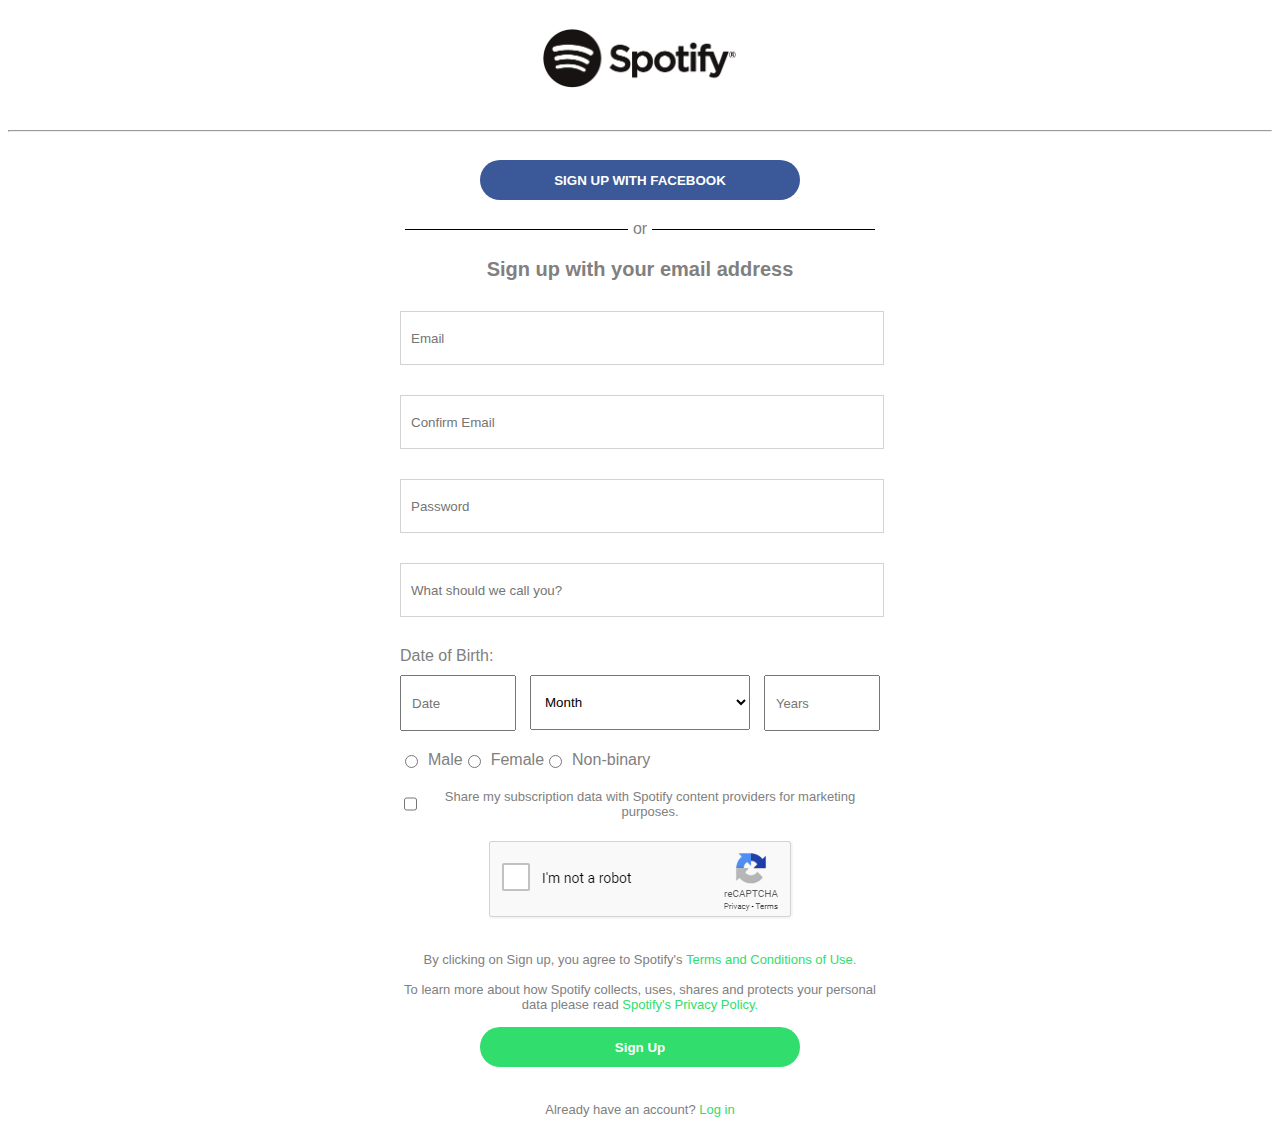
<file: register.html>
<!DOCTYPE html>
<html lang="en">

<head>
    <meta charset="UTF-8">
    <meta name="viewport" content="width=device-width, initial-scale=1.0">
    <link rel="stylesheet" href="register.css">
    <title>Register</title>
</head>

<body>
    <nav>
        <a href="index.html"><img src="logo.png" alt="img"></a>
    </nav>
    <hr>

    <section>
        <div class="register-form">
            <button>SIGN UP WITH FACEBOOK</button>
            <div class="instruction">
                <div class="line"></div>
                <div>or</div>
                <div class="line"></div>
            </div>
            <div class="instruction-content">Sign up with your email address</div>
            <div>
                <input class="input-field" type="email" placeholder="Email" required>
            </div>
            <div>
                <input class="input-field" type="email" placeholder="Confirm Email" required>
            </div>
            <div>
                <input class="input-field" type="password" placeholder="Password" required>
            </div>
            <div>
                <input class="input-field" type="text" placeholder="What should we call you?" required>
            </div>
            <div class="date-of-birth">Date of Birth:</div>
            <div class="input-date-of-birth">
                <input class="input-day" type="text" placeholder="Date">
                <select class="input-month" name="Month">
                    <option value="Month">Month</option>
                    <option value="January">January</option>
                    <option value="February">February</option>
                    <option value="March">March</option>
                    <option value="April">April</option>
                    <option value="May">May</option>
                    <option value="June">June</option>
                    <option value="July">July</option>
                    <option value="August">August</option>
                    <option value="September">September</option>
                    <option value="Octorber">Octorber</option>
                    <option value="November">November</option>
                    <option value="December">December</option>
                </select>
                <input class="input-year" type="text" placeholder="Years">
            </div>
            <div class="radio">
                <input type="radio" name="gender" value="Male">Male
                <input type="radio" name="gender" value="Female">Female
                <input type="radio" name="gender" value="Non-binary">Non-binary
            </div>
            <div class="checkbox">
                <input type="checkbox"> Share my subscription data with Spotify content providers for marketing purposes.
            </div>
            <div class="authorizaion">
                <img src="robot.png" alt="logo">
            </div>
            <div class="condition">
                By clicking on Sign up, you agree to Spotify's
                <a href="#">Terms and Conditions of Use.</a>
            </div>
            <div class="detail-infomation">
                To learn more about how Spotify collects, uses, shares and protects your personal data please read
                <a href="#">Spotify's Privacy Policy.</a>
            </div>
            <button id="btn-signup">Sign Up</button>
            <div class="question">Already have an account? <a href="#">Log in</a></div>
        </div>

    </section>
</body>

</html>
</file>
<file: register.css>
body {
    color: gray;
    font-family: Circular, Helvetica, Arial, sans-serif;
}

nav {
    text-align: center;
}

nav img {
    margin-top: 15px;
}

section {
    display: flex;
    justify-content: center;
}

.register-form {
    text-align: center;
    max-width: 480px;
    width: 100%;
    height: 100%;
}

.register-form button {
    width: 320px;
    height: 40px;
    background-color: #3B5998;
    border: none;
    border-radius: 40px;
    font-weight: bold;
    color: white;
    margin-top: 20px;
    margin-bottom: 20px;
}

.line {
    width: 100%;
    background-color: black;
    height: 1px;
    margin-right: 5px;
    margin-left: 5px;
}

.instruction {
    display: flex;
    justify-content: center;
    align-items: center;
    margin-bottom: 20px;
}

.instruction-content {
    font-size: 20px;
    font-weight: bold;
}

.input-field {
    width: 470px;
    height: 50px;
    border: 1px solid lightgray;
    margin-top: 30px;
    margin-right: 5px;
    padding-left: 10px;
}

.date-of-birth {
    display: flex;
    justify-self: start;
    margin-top: 30px;
    margin-bottom: 10px;
}

.input-date-of-birth {
    width: 100%;
    display: flex;
    justify-content: space-between;
}

.input-day {
    padding-left: 10px;
    width: 100px;
    height: 50px;
}

.input-month {
    padding-left: 10px;
    width: 220px;
    height: 55px;
}

.input-year {
    font-size: 13px;
    padding-left: 10px;
    width: 100px;
    height: 50px;
}

.radio {
    margin-top: 20px;
    display: flex;
    justify-content: start;
}

.radio input {
    margin-right: 10px;
}

.checkbox {
    margin-top: 20px;
    display: flex;
    justify-content: start;
    font-size: 13px;
}

.authorizaion {
    margin-top: 15px;
}

.condition {
    margin-top: 15px;
    font-size: 13px;
}

.condition a {
    font-size: 13px;
    text-decoration: none;
    color: rgb(48, 221, 109);
}

.detail-infomation {
    margin-top: 15px;
    font-size: 13px;
}

.detail-infomation>a {
    font-size: 13px;
    text-decoration: none;
    color: rgb(48, 221, 109);
}

.question {
    margin-top: 15px;
    font-size: 13px;
}

.question>a {
    text-decoration: none;
    color: rgb(48, 221, 109);
}

#btn-signup {
    margin-top: 15px;
    width: 320px;
    height: 40px;
    background-color: rgb(48, 221, 109);
    border: none;
    border-radius: 40px;
    font-weight: bold;
    color: white;
}

#btn-signup:focus {
    outline: none;
}
</file>
